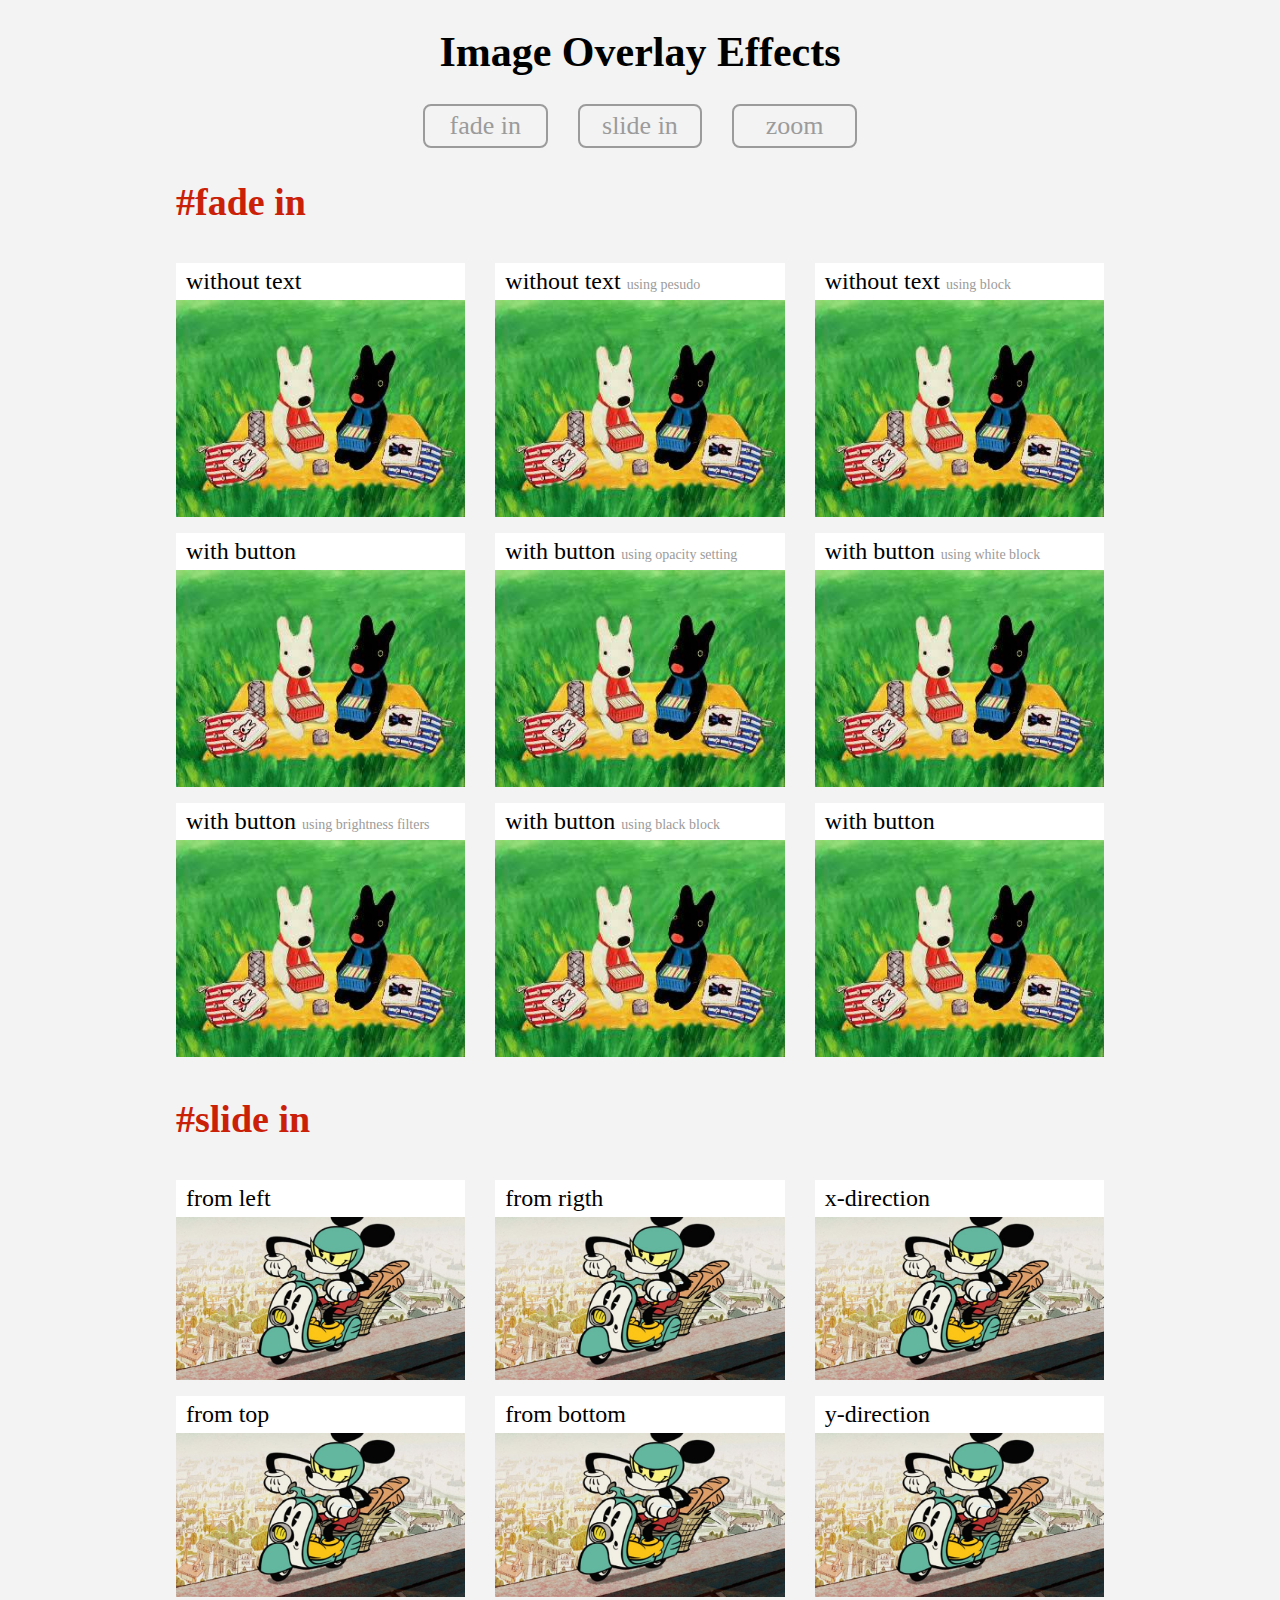
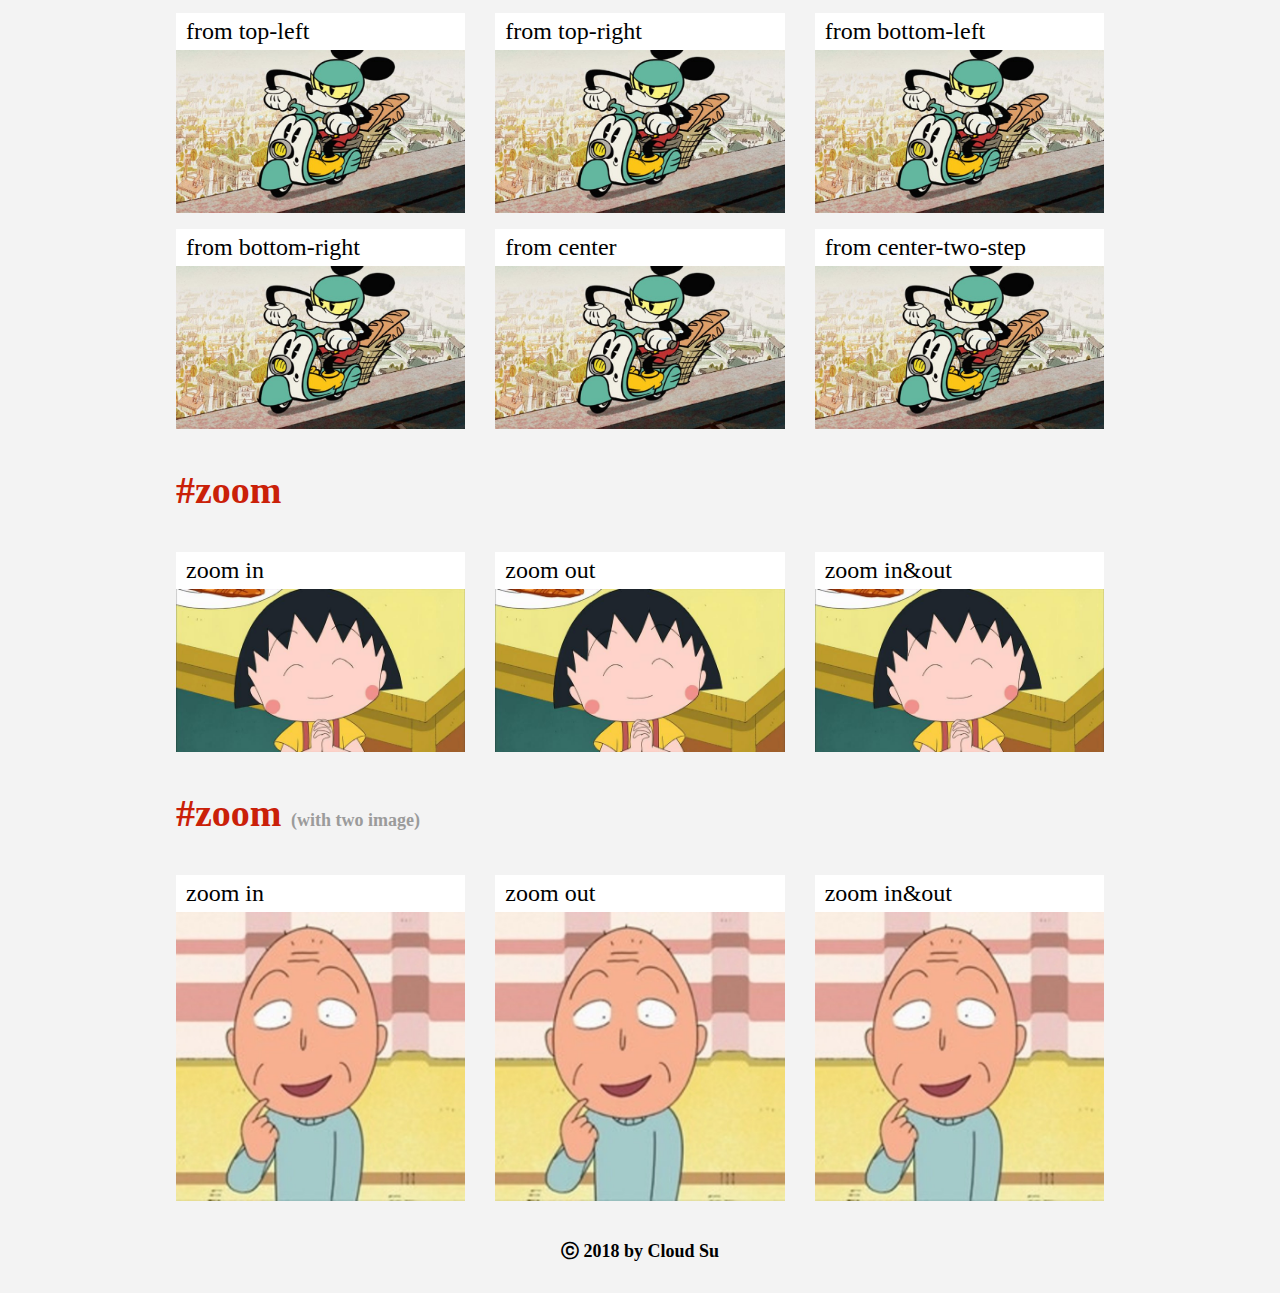
<file: index.html>
<!DOCTYPE html>
<html lang="en">
<head>
  <meta charset="UTF-8">
  <meta name="viewport" content="width=device-width, initial-scale=1.0">
  <meta http-equiv="X-UA-Compatible" content="ie=edge">
  <title>Image Ovealay</title>
  <link rel="stylesheet" href="stylesheet/css/all.css">
</head>
<body>
  <div class="wrap">
    <header>
      <div class="container center">
        <h1>image overlay effects</h1>
        <ul class="nav clearfix">
          <li><a href="#fade">fade in</a></li>
          <li><a href="#slide">slide in</a></li>
          <li><a href="#zoom">zoom</a></li>
        </ul>
      </div>
    </header>

    <main class="container">
      <!-- fade in -->
      <div id="fade">
        <h2>#fade in</h2>
        <div class="row">
          <!-- without text -->
          <div class="col-md-4">
            <div class="title">without text</div>
            <div class="fade-cover">
              <img src="stylesheet/images/picnic.jpg" alt="images">
            </div>
          </div>
          <!-- with text pesudo eldment -->
          <div class="col-md-4">
            <div class="title">
              without text
              <span>using pesudo</span>
            </div>
            <div class="fade-pesudo">
              <img src="stylesheet/images/picnic.jpg" alt="images">
              <div class="text-pesudo">
                Bonjour!
              </div>
            </div>
          </div>
          <!-- with text block -->
          <div class="col-md-4">
            <div class="title">
              without text
              <span>using block</span>
            </div>
            <div class="fade-bl">
              <img src="stylesheet/images/picnic.jpg" alt="images">
              <div class="text-block">
                <p>Bonjour!</p>
              </div>
            </div>
          </div>
          <!-- with button -->
          <div class="col-md-4">
            <div class="title">with button</div>
            <div class="fade-btn-cover">
              <img src="stylesheet/images/picnic.jpg" alt="images">
              <div class="btn-outer">
                <a href="#" class="btn">Bonjour!</a>
              </div>
            </div>
          </div>
          <!-- with button opacity opacity -->
          <div class="col-md-4">
            <div class="title">
              with button
              <span>using opacity setting</span>
            </div>              
            <div class="fade-btn-opacity">
              <img src="stylesheet/images/picnic.jpg" alt="images">
              <a href="#" class="btn">Bonjour!</a>
            </div>
          </div>
          <!-- with button bg-white block -->
          <div class="col-md-4">
            <div class="title">
              with button
              <span>using white block</span>
            </div>
            <div class="fade-btn-wh-bl">
              <img src="stylesheet/images/picnic.jpg" alt="images">
              <div class="btn-outer">
                <a href="#" class="btn">Bonjour!</a>
              </div>
            </div>
          </div>
          <!-- with button brightness filters -->
          <div class="col-md-4">
            <div class="title">
              with button
              <span>using brightness filters </span>
            </div>
            <div class="fade-btn-filter-br">
              <img src="stylesheet/images/picnic.jpg" alt="images">
              <a href="#" class="btn">Bonjour!</a>
            </div>
          </div>
          <!-- with button bg-dark block -->
          <div class="col-md-4">
            <div class="title">
              with button
              <span>using black block</span>
            </div>
            <div class="fade-btn-bl-b">
              <img src="stylesheet/images/picnic.jpg" alt="images">
              <div class="btn-outer">
                <a href="#" class="btn">Bonjour!</a>
              </div>
            </div>
          </div>
          <!-- with button blur bg -->
          <div class="col-md-4">
            <div class="title">with button</div>
            <div class="fade-btn-blur">
              <img src="stylesheet/images/picnic.jpg" alt="images">
              <a href="#" class="btn">Bonjour!</a>
            </div>
          </div>
        </div>
      </div>
      <div id="slide">
        <h2>#slide in</h2>
        <div class="row">
          <div class="col-md-4">
            <div class="title">from left</div>
            <div class="slide-left">
              <img src="stylesheet/images/mickey.jpg" alt="images">
              <div class="text-outer">
                <span class="text">Hello!</span>
              </div>
            </div>
          </div>
          <div class="col-md-4">
            <div class="title">from rigth</div>
            <div class="slide-right">
              <img src="stylesheet/images/mickey.jpg" alt="images">
              <div class="text-outer">
                <span class="text">Hello!</span>
              </div>
            </div>
          </div>
          <div class="col-md-4">
            <div class="title">x-direction</div>
            <div class="slide-x">
              <img src="stylesheet/images/mickey.jpg" alt="images">
              <div class="text-outer">
                <span class="text">Hello!</span>
              </div>
            </div>
          </div>
          <div class="col-md-4">
            <div class="title">from top</div>
            <div class="slide-top">
              <img src="stylesheet/images/mickey.jpg" alt="images">
              <div class="text-outer">
                <span class="text">Hello!</span>
              </div>
            </div>
          </div>
          <div class="col-md-4">
            <div class="title">from bottom</div>
            <div class="slide-bottom">
              <img src="stylesheet/images/mickey.jpg" alt="images">
              <div class="text-outer">
                <span class="text">Hello!</span>
              </div>
            </div>
          </div>
          <div class="col-md-4">
            <div class="title">y-direction</div>
            <div class="slide-y">
              <img src="stylesheet/images/mickey.jpg" alt="images">
              <div class="text-outer">
                <span class="text">Hello!</span>
              </div>
            </div>
          </div>
          <div class="col-md-4">
            <div class="title">from top-left</div>
            <div class="slide-tl">
              <img src="stylesheet/images/mickey.jpg" alt="images">
              <div class="text-outer">
                <span class="text">Hello!</span>
              </div>
            </div>
          </div>
          <div class="col-md-4">
            <div class="title">from top-right</div>
            <div class="slide-tr">
              <img src="stylesheet/images/mickey.jpg" alt="images">
              <div class="text-outer">
                <span class="text">Hello!</span>
              </div>
            </div>
          </div>
          <div class="col-md-4">
            <div class="title">from bottom-left</div>
            <div class="slide-bl">
              <img src="stylesheet/images/mickey.jpg" alt="images">
              <div class="text-outer">
                <span class="text">Hello!</span>
              </div>
            </div>
          </div>
          <div class="col-md-4">
            <div class="title">from bottom-right</div>
            <div class="slide-br">
              <img src="stylesheet/images/mickey.jpg" alt="images">
              <div class="text-outer">
                <span class="text">Hello!</span>
              </div>
            </div>
          </div>
          <div class="col-md-4">
            <div class="title">from center</div>
            <div class="slide-center">
              <img src="stylesheet/images/mickey.jpg" alt="images">
              <div class="text-outer">
                <span class="text">Hello!</span>
              </div>
            </div>
          </div>
          <div class="col-md-4">
            <div class="title">from center-two-step</div>
            <div class="slide-two-step">
              <img src="stylesheet/images/mickey.jpg" alt="images">
              <div class="text-outer">
                <span class="text">Hello!</span>
              </div>
            </div>
          </div>
        </div>
      </div>
      <div id="zoom" class="zoom1">
        <h2>#zoom</h2>
        <div class="row">
          <div class="col-md-4">
            <div class="title">zoom in</div>
            <div class="zoom-in">
              <img src="stylesheet/images/ball.jpg" alt="images">
              <div class="text-outer">
                <span class="text">Ohayo!</span>
              </div>
            </div>
          </div>
          <div class="col-md-4">
            <div class="title">zoom out</div>
            <div class="zoom-out">
              <img src="stylesheet/images/ball.jpg" alt="images">
              <div class="text-outer">
                <span class="text">Ohayo!</span>
              </div>
            </div>
          </div>
          <div class="col-md-4">
            <div class="title">zoom in&out</div>
            <div class="zoom-in-out">
              <img src="stylesheet/images/ball.jpg" alt="images">
              <div class="text-outer">
                <span class="text">Ohayo!</span>
              </div>
            </div>
          </div>
        </div>
      </div>
      <div class="zoom2">
        <h2>
          #zoom
          <span class="desc">(with two image)</span>
        </h2>
        <div class="row">
          <div class="col-md-4">
            <div class="title">zoom in</div>
            <div class="zooming-in">
              <img src="stylesheet/images/grandpa1.jpeg" class="first-img" alt="images">
              <img src="stylesheet/images/grandpa2.png" alt="" class="second-img" alt="images">
            </div>
          </div>
          <div class="col-md-4">
            <div class="title">zoom out</div>
            <div class="zooming-out">
              <img src="stylesheet/images/grandpa1.jpeg" class="first-img" alt="images">
              <img src="stylesheet/images/grandpa2.png" alt="" class="second-img" alt="images">
            </div>
          </div>
          <div class="col-md-4">
            <div class="title">zoom in&out</div>
            <div class="zooming-inout">
              <img src="stylesheet/images/grandpa1.jpeg" class="first-img" alt="images">
              <img src="stylesheet/images/grandpa2.png" alt="" class="second-img" alt="images">
            </div>
          </div>
        </div>
      </div>
    </main>

    <footer>
      <div class="container">
        <h2 class="copytight">ⓒ 2018 by Cloud Su</h3>
      </div>
    </footer>

  </div>
  
  
</body>
</html>
</file>
<file: stylesheet/css/all.css>
* {
  -webkit-box-sizing: border-box;
  box-sizing: border-box;
  position: relative; }

body, html {
  margin: 0;
  padding: 0;
  background-color: #f3f3f3;
  font-size: 12px; }

/*----------------------------*/
/* $Global
/*----------------------------*/
.wrap {
  position: relative; }

.container {
  max-width: 960px;
  margin: 0 auto;
  padding: 0 16px; }

.center {
  text-align: center; }

ul {
  padding: 0;
  list-style-type: none; }

.row {
  margin: 0 -15px; }

.col-md-4 {
  float: left;
  width: 33.3333%;
  margin: 8px 0;
  padding: 0 15px; }

.row,
.clearfix:after {
  content: "";
  display: table;
  clear: both; }

img {
  display: block;
  width: 100%; }

.text-outer .text {
  font-size: 32px; }

.zoom2 .desc {
  font-size: 18px;
  color: #9b9b9b; }

/*----------------------------*/
/* $Header
/*----------------------------*/
header h1 {
  text-transform: capitalize;
  font-size: 42px;
  font-weight: bold; }

.nav {
  display: block;
  width: 50%;
  margin: 0 auto; }
  .nav > li {
    float: left;
    width: 33.33%;
    padding: 0 15px; }
  .nav a {
    display: block;
    padding: 5px 7px;
    text-decoration: none;
    font-size: 26px;
    color: #9b9b9b;
    border: 2px solid #9b9b9b;
    border-radius: 8px;
    -webkit-transition: all 0.3s linear;
    -o-transition: all 0.3s linear;
    transition: all 0.3s linear; }
    .nav a:hover {
      color: #ca2008;
      border-color: #ca2008; }

/*----------------------------*/
/* main
/*----------------------------*/
main h2 {
  font-size: 38px;
  color: #ca2008; }

main .title {
  padding: 5px 10px;
  background-color: #fff;
  font-size: 24px; }
  main .title span {
    font-size: 14px;
    color: #9b9b9b; }

main .col-md-4 a {
  text-decoration: none; }

/*----------------------------*/
/* $Fade In Box
/*----------------------------*/
.fade-cover:after,
.fade-pesudo:after {
  content: "";
  position: absolute;
  top: 0;
  left: 0;
  width: 100%;
  height: 100%;
  background-color: #ffcc33;
  opacity: 0;
  -webkit-transition: all 0.3s linear;
  -o-transition: all 0.3s linear;
  transition: all 0.3s linear; }

.fade-cover:hover:after,
.fade-pesudo:hover:after {
  opacity: 1; }

.fade-cover:hover > .text-pesudo,
.fade-pesudo:hover > .text-pesudo {
  opacity: 1; }

.text-pesudo {
  position: absolute;
  top: 50%;
  left: 50%;
  -webkit-transform: translate(-50%, -50%);
  -ms-transform: translate(-50%, -50%);
  transform: translate(-50%, -50%);
  font-size: 22px;
  -webkit-transition: all 0.3s linear;
  -o-transition: all 0.3s linear;
  transition: all 0.3s linear;
  opacity: 0;
  z-index: 100; }

.fade-bl {
  position: relative; }
  .fade-bl:hover .text-block {
    opacity: 1; }
  .fade-bl .text-block {
    position: absolute;
    top: 0;
    left: 0;
    width: 100%;
    height: 100%;
    background-color: #ffcc33;
    opacity: 0;
    -webkit-transition: all 0.3s linear;
    -o-transition: all 0.3s linear;
    transition: all 0.3s linear; }
    .fade-bl .text-block p {
      margin: 0;
      position: absolute;
      top: 50%;
      left: 50%;
      -webkit-transform: translate(-50%, -50%);
      -ms-transform: translate(-50%, -50%);
      transform: translate(-50%, -50%);
      font-size: 22px; }

.fade-btn-cover .btn-outer {
  position: absolute;
  top: 0;
  left: 0;
  width: 100%;
  height: 100%;
  background-color: #ffcc33;
  opacity: 0;
  -webkit-transition: all 0.3s linear;
  -o-transition: all 0.3s linear;
  transition: all 0.3s linear; }
  .fade-btn-cover .btn-outer:hover {
    opacity: 1; }
  .fade-btn-cover .btn-outer .btn {
    position: absolute;
    top: 50%;
    left: 50%;
    -webkit-transform: translate(-50%, -50%);
    -ms-transform: translate(-50%, -50%);
    transform: translate(-50%, -50%);
    padding: 5px 7px;
    font-size: 22px;
    color: #fff;
    border: 2px solid #fff;
    border-radius: 8px;
    background-color: transparent; }

.fade-btn-opacity img {
  -webkit-transition: all 0.3s linear;
  -o-transition: all 0.3s linear;
  transition: all 0.3s linear; }

.fade-btn-opacity .btn {
  position: absolute;
  top: 50%;
  left: 50%;
  -webkit-transform: translate(-50%, -50%);
  -ms-transform: translate(-50%, -50%);
  transform: translate(-50%, -50%);
  padding: 5px 7px;
  font-size: 22px;
  border: 1px solid transparent;
  border-radius: 8px;
  background-color: #ffcc33;
  opacity: 0;
  -webkit-transition: all 0.3s linear;
  -o-transition: all 0.3s linear;
  transition: all 0.3s linear; }

.fade-btn-opacity:hover .btn {
  opacity: 1; }

.fade-btn-opacity:hover img {
  opacity: 0.5; }

.fade-btn-wh-bl .btn-outer {
  position: absolute;
  top: 0;
  left: 0;
  width: 100%;
  height: 100%;
  background-color: rgba(255, 255, 255, 0.5);
  opacity: 0;
  -webkit-transition: all 0.3s linear;
  -o-transition: all 0.3s linear;
  transition: all 0.3s linear; }
  .fade-btn-wh-bl .btn-outer .btn {
    position: absolute;
    top: 50%;
    left: 50%;
    -webkit-transform: translate(-50%, -50%);
    -ms-transform: translate(-50%, -50%);
    transform: translate(-50%, -50%);
    padding: 5px 7px;
    font-size: 22px;
    border-radius: 8px;
    background-color: #ffcc33; }

.fade-btn-wh-bl:hover .btn-outer {
  opacity: 1; }

.fade-btn-filter-br .btn {
  position: absolute;
  top: 50%;
  left: 50%;
  -webkit-transform: translate(-50%, -50%);
  -ms-transform: translate(-50%, -50%);
  transform: translate(-50%, -50%);
  padding: 5px 7px;
  font-size: 22px;
  color: #f3f3f3;
  border: 1px solid #f3f3f3;
  border-radius: 8px;
  background-color: transparent;
  opacity: 0;
  -webkit-transition: all 0.3s linear;
  -o-transition: all 0.3s linear;
  transition: all 0.3s linear; }

.fade-btn-filter-br img {
  -webkit-transition: all 0.3s linear;
  -o-transition: all 0.3s linear;
  transition: all 0.3s linear; }

.fade-btn-filter-br:hover img {
  -webkit-filter: brightness(50%);
  filter: brightness(50%); }

.fade-btn-filter-br:hover .btn {
  opacity: 1; }

.fade-btn-bl-b .btn-outer {
  position: absolute;
  top: 0;
  left: 0;
  width: 100%;
  height: 100%;
  background-color: rgba(0, 0, 0, 0.5);
  opacity: 0;
  -webkit-transition: all 0.3s linear;
  -o-transition: all 0.3s linear;
  transition: all 0.3s linear; }
  .fade-btn-bl-b .btn-outer .btn {
    position: absolute;
    top: 50%;
    left: 50%;
    -webkit-transform: translate(-50%, -50%);
    -ms-transform: translate(-50%, -50%);
    transform: translate(-50%, -50%);
    padding: 5px 7px;
    font-size: 22px;
    color: #f3f3f3;
    border: 1px solid #f3f3f3;
    border-radius: 8px;
    background-color: transparent; }

.fade-btn-bl-b:hover .btn-outer {
  opacity: 1; }

.fade-btn-blur img {
  -webkit-transition: all 0.3s linear;
  -o-transition: all 0.3s linear;
  transition: all 0.3s linear; }

.fade-btn-blur .btn {
  position: absolute;
  top: 50%;
  left: 50%;
  -webkit-transform: translate(-50%, -50%);
  -ms-transform: translate(-50%, -50%);
  transform: translate(-50%, -50%);
  padding: 5px 7px;
  font-size: 22px;
  color: #f3f3f3;
  border: 1px solid #f3f3f3;
  border-radius: 8px;
  background-color: transparent;
  opacity: 0;
  -webkit-transition: all 0.3s linear;
  -o-transition: all 0.3s linear;
  transition: all 0.3s linear; }

.fade-btn-blur:hover img {
  -webkit-filter: blur(2px);
  filter: blur(2px); }

.fade-btn-blur:hover .btn {
  opacity: 1; }

/*----------------------------*/
/* $Slide In Box
/*----------------------------*/
.slide-left .text-outer {
  position: absolute;
  top: 0;
  left: 0;
  width: 100%;
  height: 100%;
  background-color: #ffcc33;
  width: 0;
  -webkit-transition: all 0.5s linear;
  -o-transition: all 0.5s linear;
  transition: all 0.5s linear;
  overflow: hidden; }
  .slide-left .text-outer .text {
    position: absolute;
    top: 50%;
    left: 50%;
    -webkit-transform: translate(-50%, -50%);
    -ms-transform: translate(-50%, -50%);
    transform: translate(-50%, -50%); }

.slide-left:hover .text-outer {
  width: 100%; }

.slide-right .text-outer {
  position: absolute;
  top: 0;
  left: 0;
  width: 100%;
  height: 100%;
  background-color: #ffcc33;
  left: 100%;
  width: 0;
  -webkit-transition: all 0.5s linear;
  -o-transition: all 0.5s linear;
  transition: all 0.5s linear;
  overflow: hidden; }
  .slide-right .text-outer .text {
    position: absolute;
    top: 50%;
    left: 50%;
    -webkit-transform: translate(-50%, -50%);
    -ms-transform: translate(-50%, -50%);
    transform: translate(-50%, -50%); }

.slide-right:hover .text-outer {
  width: 100%;
  left: 0; }

.slide-x .text-outer {
  position: absolute;
  top: 0;
  left: 0;
  width: 100%;
  height: 100%;
  background-color: #ffcc33;
  left: 50%;
  width: 0;
  -webkit-transform: translateX(-50%);
  -ms-transform: translateX(-50%);
  transform: translateX(-50%);
  -webkit-transition: all 0.5s linear;
  -o-transition: all 0.5s linear;
  transition: all 0.5s linear;
  overflow: hidden; }
  .slide-x .text-outer .text {
    position: absolute;
    top: 50%;
    left: 50%;
    -webkit-transform: translate(-50%, -50%);
    -ms-transform: translate(-50%, -50%);
    transform: translate(-50%, -50%); }

.slide-x:hover .text-outer {
  width: 100%; }

.slide-top .text-outer {
  position: absolute;
  top: 0;
  left: 0;
  width: 100%;
  height: 100%;
  background-color: #ffcc33;
  height: 0;
  -webkit-transition: all 0.5s linear;
  -o-transition: all 0.5s linear;
  transition: all 0.5s linear;
  overflow: hidden; }
  .slide-top .text-outer .text {
    position: absolute;
    top: 50%;
    left: 50%;
    -webkit-transform: translate(-50%, -50%);
    -ms-transform: translate(-50%, -50%);
    transform: translate(-50%, -50%); }

.slide-top:hover .text-outer {
  height: 100%; }

.slide-bottom .text-outer {
  position: absolute;
  top: 0;
  left: 0;
  width: 100%;
  height: 100%;
  background-color: #ffcc33;
  top: 100%;
  height: 0;
  -webkit-transition: all 0.5s linear;
  -o-transition: all 0.5s linear;
  transition: all 0.5s linear;
  overflow: hidden; }
  .slide-bottom .text-outer .text {
    position: absolute;
    top: 50%;
    left: 50%;
    -webkit-transform: translate(-50%, -50%);
    -ms-transform: translate(-50%, -50%);
    transform: translate(-50%, -50%); }

.slide-bottom:hover .text-outer {
  top: 0;
  height: 100%; }

.slide-y .text-outer {
  position: absolute;
  top: 0;
  left: 0;
  width: 100%;
  height: 100%;
  background-color: #ffcc33;
  top: 50%;
  height: 0;
  -webkit-transform: translateY(-50%);
  -ms-transform: translateY(-50%);
  transform: translateY(-50%);
  -webkit-transition: all 0.5s linear;
  -o-transition: all 0.5s linear;
  transition: all 0.5s linear;
  overflow: hidden; }
  .slide-y .text-outer .text {
    position: absolute;
    top: 50%;
    left: 50%;
    -webkit-transform: translate(-50%, -50%);
    -ms-transform: translate(-50%, -50%);
    transform: translate(-50%, -50%); }

.slide-y:hover .text-outer {
  height: 100%; }

.slide-tl .text-outer {
  position: absolute;
  top: 0;
  left: 0;
  width: 100%;
  height: 100%;
  background-color: #ffcc33;
  width: 0;
  height: 0;
  -webkit-transition: all 0.5s linear;
  -o-transition: all 0.5s linear;
  transition: all 0.5s linear;
  overflow: hidden; }
  .slide-tl .text-outer .text {
    position: absolute;
    top: 50%;
    left: 50%;
    -webkit-transform: translate(-50%, -50%);
    -ms-transform: translate(-50%, -50%);
    transform: translate(-50%, -50%); }

.slide-tl:hover .text-outer {
  width: 100%;
  height: 100%; }

.slide-tr .text-outer {
  position: absolute;
  top: 0;
  left: 0;
  width: 100%;
  height: 100%;
  background-color: #ffcc33;
  left: 100%;
  width: 0;
  height: 0;
  -webkit-transition: all 0.5s linear;
  -o-transition: all 0.5s linear;
  transition: all 0.5s linear;
  overflow: hidden; }
  .slide-tr .text-outer .text {
    position: absolute;
    top: 50%;
    left: 50%;
    -webkit-transform: translate(-50%, -50%);
    -ms-transform: translate(-50%, -50%);
    transform: translate(-50%, -50%); }

.slide-tr:hover .text-outer {
  left: 0;
  width: 100%;
  height: 100%; }

.slide-bl .text-outer {
  position: absolute;
  top: 0;
  left: 0;
  width: 100%;
  height: 100%;
  background-color: #ffcc33;
  top: 100%;
  width: 0;
  height: 0;
  -webkit-transition: all 0.5s linear;
  -o-transition: all 0.5s linear;
  transition: all 0.5s linear;
  overflow: hidden; }
  .slide-bl .text-outer .text {
    position: absolute;
    top: 50%;
    left: 50%;
    -webkit-transform: translate(-50%, -50%);
    -ms-transform: translate(-50%, -50%);
    transform: translate(-50%, -50%); }

.slide-bl:hover .text-outer {
  top: 0;
  width: 100%;
  height: 100%; }

.slide-br .text-outer {
  position: absolute;
  top: 0;
  left: 0;
  width: 100%;
  height: 100%;
  background-color: #ffcc33;
  top: 100%;
  left: 100%;
  width: 0;
  height: 0;
  -webkit-transition: all 0.5s linear;
  -o-transition: all 0.5s linear;
  transition: all 0.5s linear;
  overflow: hidden; }
  .slide-br .text-outer .text {
    position: absolute;
    top: 50%;
    left: 50%;
    -webkit-transform: translate(-50%, -50%);
    -ms-transform: translate(-50%, -50%);
    transform: translate(-50%, -50%); }

.slide-br:hover .text-outer {
  top: 0;
  left: 0;
  width: 100%;
  height: 100%; }

.slide-center .text-outer {
  position: absolute;
  top: 0;
  left: 0;
  width: 100%;
  height: 100%;
  background-color: #ffcc33;
  top: 50%;
  left: 50%;
  width: 0;
  height: 0;
  -webkit-transform: translate(-50%, -50%);
  -ms-transform: translate(-50%, -50%);
  transform: translate(-50%, -50%);
  -webkit-transition: all 0.5s linear;
  -o-transition: all 0.5s linear;
  transition: all 0.5s linear;
  overflow: hidden; }
  .slide-center .text-outer .text {
    position: absolute;
    top: 50%;
    left: 50%;
    -webkit-transform: translate(-50%, -50%);
    -ms-transform: translate(-50%, -50%);
    transform: translate(-50%, -50%); }

.slide-center:hover .text-outer {
  width: 100%;
  height: 100%; }

.slide-two-step .text-outer {
  position: absolute;
  top: 50%;
  left: 50%;
  -webkit-transform: translate(-50%, -50%);
  -ms-transform: translate(-50%, -50%);
  transform: translate(-50%, -50%);
  background-color: #ffcc33;
  width: 0;
  height: 0;
  -webkit-transition: height 1s ease, width 1s .5s ease;
  -o-transition: height 1s ease, width 1s .5s ease;
  transition: height 1s ease, width 1s .5s ease;
  overflow: hidden; }
  .slide-two-step .text-outer .text {
    position: absolute;
    top: 50%;
    left: 50%;
    -webkit-transform: translate(-50%, -50%);
    -ms-transform: translate(-50%, -50%);
    transform: translate(-50%, -50%); }

.slide-two-step:hover .text-outer {
  width: 100%;
  height: 100%; }

/*----------------------------*/
/* $Zoom Box
/*----------------------------*/
/*----zoom in
-------------------------*/
.zoom-in {
  overflow: hidden; }
  .zoom-in img {
    -webkit-transition: all 0.3s linear;
    -o-transition: all 0.3s linear;
    transition: all 0.3s linear; }
  .zoom-in .text-outer {
    position: absolute;
    top: 0;
    left: 0;
    width: 100%;
    height: 100%;
    background-color: #ffcc33;
    opacity: 0;
    -webkit-transition: all 0.3s linear;
    -o-transition: all 0.3s linear;
    transition: all 0.3s linear; }
    .zoom-in .text-outer .text {
      position: absolute;
      top: 50%;
      left: 50%;
      -webkit-transform: translate(-50%, -50%);
      -ms-transform: translate(-50%, -50%);
      transform: translate(-50%, -50%); }
  .zoom-in:hover img {
    -webkit-transform: scale(1.2);
    -ms-transform: scale(1.2);
    transform: scale(1.2); }
  .zoom-in:hover .text-outer {
    opacity: 1; }

/*----zoom out
-------------------------*/
.zoom-out {
  overflow: hidden; }
  .zoom-out img {
    -webkit-transition: all 0.3s linear;
    -o-transition: all 0.3s linear;
    transition: all 0.3s linear; }
  .zoom-out .text-outer {
    position: absolute;
    top: 0;
    left: 0;
    width: 100%;
    height: 100%;
    background-color: #ffcc33;
    opacity: 0;
    -webkit-transition: all 0.3s linear;
    -o-transition: all 0.3s linear;
    transition: all 0.3s linear; }
    .zoom-out .text-outer .text {
      position: absolute;
      top: 50%;
      left: 50%;
      -webkit-transform: translate(-50%, -50%);
      -ms-transform: translate(-50%, -50%);
      transform: translate(-50%, -50%); }
  .zoom-out:hover img {
    -webkit-transform: scale(0.8);
    -ms-transform: scale(0.8);
    transform: scale(0.8); }
  .zoom-out:hover .text-outer {
    opacity: 1; }

/*----zoom in&out
-------------------------*/
.zoom-in-out {
  overflow: hidden; }
  .zoom-in-out img {
    -webkit-transition: all 0.3s linear;
    -o-transition: all 0.3s linear;
    transition: all 0.3s linear; }
  .zoom-in-out .text-outer {
    position: absolute;
    top: 0;
    left: 0;
    width: 100%;
    height: 100%;
    background-color: #ffcc33;
    opacity: 0;
    -webkit-transform: scale(1.5);
    -ms-transform: scale(1.5);
    transform: scale(1.5);
    -webkit-transition: all .5s .3s linear;
    -o-transition: all .5s .3s linear;
    transition: all .5s .3s linear; }
    .zoom-in-out .text-outer .text {
      position: absolute;
      top: 50%;
      left: 50%;
      -webkit-transform: translate(-50%, -50%);
      -ms-transform: translate(-50%, -50%);
      transform: translate(-50%, -50%); }
  .zoom-in-out:hover img {
    -webkit-transform: scale(1.2);
    -ms-transform: scale(1.2);
    transform: scale(1.2);
    opacity: 0; }
  .zoom-in-out:hover .text-outer {
    -webkit-transform: scale(1);
    -ms-transform: scale(1);
    transform: scale(1);
    opacity: 1; }

/*----zoom in with image
-------------------------*/
.zooming-in {
  overflow: hidden; }
  .zooming-in .first-img {
    -webkit-transition: all .5s linear;
    -o-transition: all .5s linear;
    transition: all .5s linear; }
  .zooming-in .second-img {
    position: absolute;
    top: 0;
    left: 0;
    width: 100%;
    height: 100%;
    opacity: 0;
    -webkit-transition: all .5s linear;
    -o-transition: all .5s linear;
    transition: all .5s linear; }
  .zooming-in:hover .first-img {
    -webkit-transform: scale(1.5);
    -ms-transform: scale(1.5);
    transform: scale(1.5); }
  .zooming-in:hover .second-img {
    opacity: 1; }

/*----zoom out with image
-------------------------*/
.zooming-out {
  overflow: hidden; }
  .zooming-out .first-img {
    -webkit-transition: all .5s linear;
    -o-transition: all .5s linear;
    transition: all .5s linear; }
  .zooming-out .second-img {
    position: absolute;
    top: 0;
    left: 0;
    width: 100%;
    height: 100%;
    opacity: 0;
    -webkit-transition: all .5s linear;
    -o-transition: all .5s linear;
    transition: all .5s linear; }
  .zooming-out:hover .first-img {
    -webkit-transform: scale(0.3);
    -ms-transform: scale(0.3);
    transform: scale(0.3); }
  .zooming-out:hover .second-img {
    opacity: 1; }

/*----zoom in&out with image
-------------------------*/
.zooming-inout {
  overflow: hidden; }
  .zooming-inout .first-img {
    -webkit-transition: all .5s linear;
    -o-transition: all .5s linear;
    transition: all .5s linear; }
  .zooming-inout .second-img {
    position: absolute;
    top: 0;
    left: 0;
    width: 100%;
    height: 100%;
    opacity: 0;
    -webkit-transform: scale(1.5);
    -ms-transform: scale(1.5);
    transform: scale(1.5);
    -webkit-transition: all 0.5s .3s linear;
    -o-transition: all 0.5s .3s linear;
    transition: all 0.5s .3s linear; }
  .zooming-inout:hover .first-img {
    -webkit-transform: scale(1.5);
    -ms-transform: scale(1.5);
    transform: scale(1.5); }
  .zooming-inout:hover .second-img {
    opacity: 1;
    -webkit-transform: scale(1);
    -ms-transform: scale(1);
    transform: scale(1); }

/*----------------------------*/
/* $Footer
/*----------------------------*/
footer {
  padding: 15px 0;
  text-align: center; }
</file>
